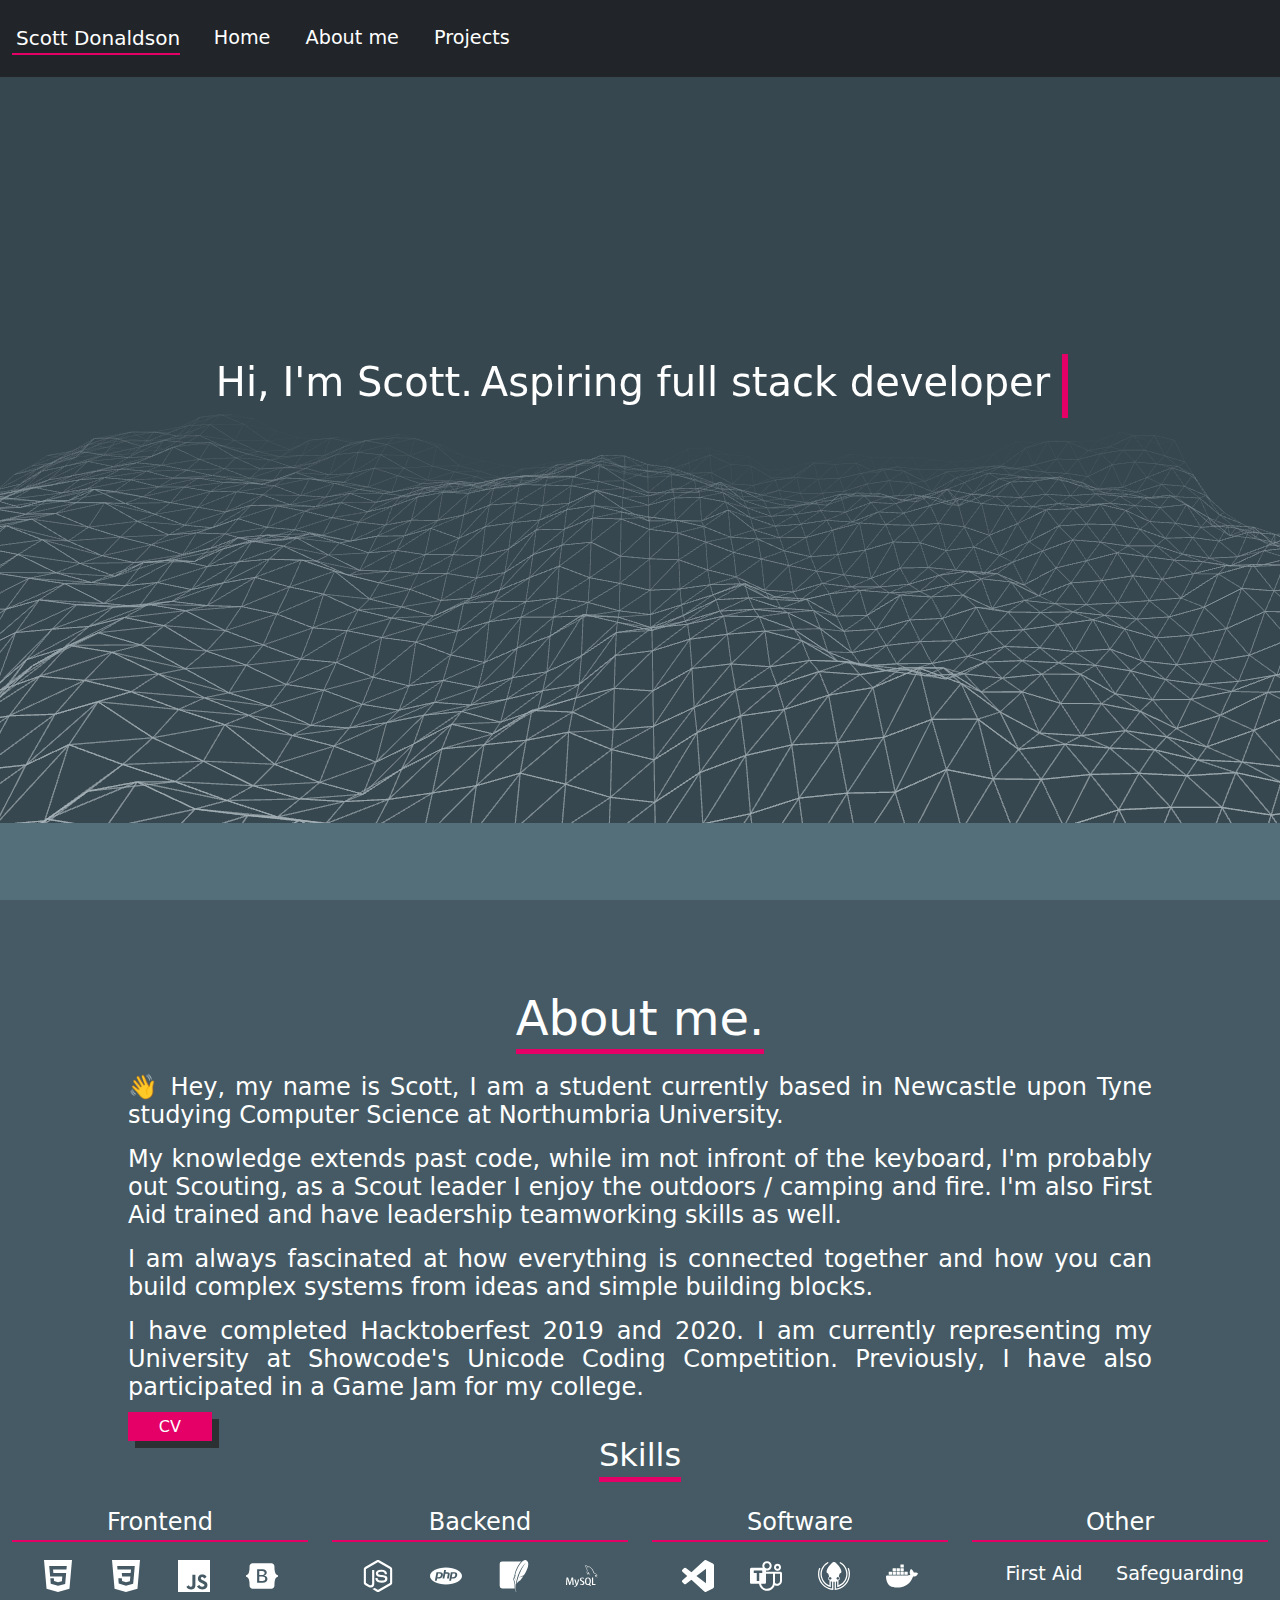
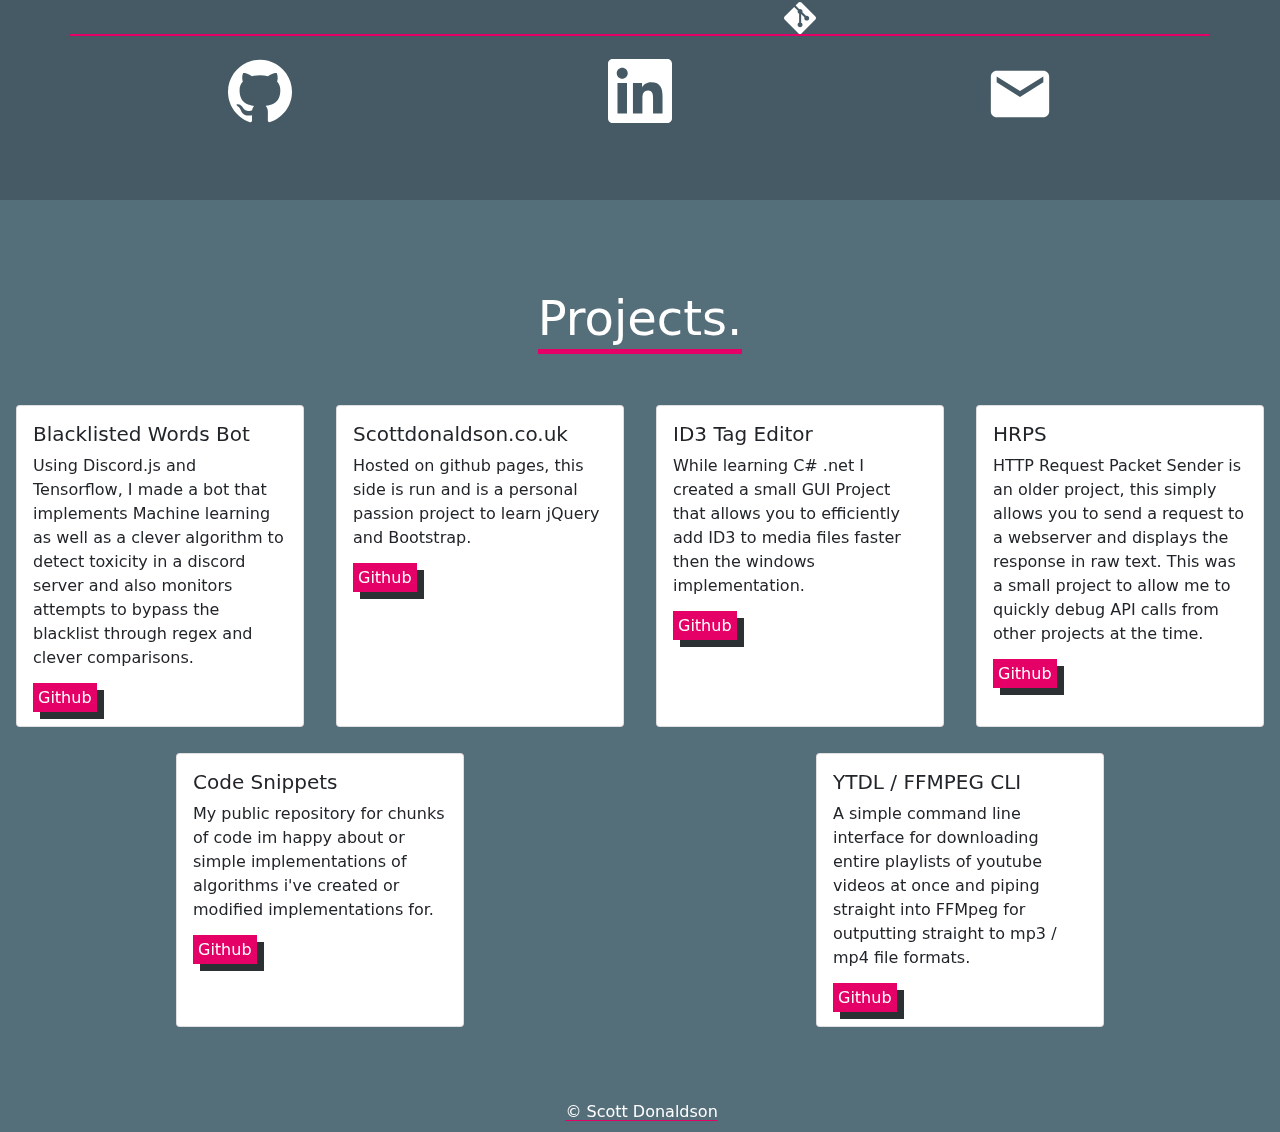
<file: index.html>
<!DOCTYPE html>
<html lang="en">

<head>
    <meta charset="utf-8">
    <meta http-equiv="X-UA-Compatible" content="IE=edge">
    <title>Scott Donaldson</title>
    <meta name="description" content="Scott Donaldson's portfolio website">
    <meta name="viewport" content="width=device-width, initial-scale=1">
    <link rel="stylesheet" href="css/bootstrap.min.css">
    <link rel="stylesheet" href="stylesheet.css">
</head>

<body data-spy="scroll" data-target="#nav-bar">
    <nav class="navbar fixed-top navbar-expand-lg nav-dark">
        <div class="container-fluid">
            <a class="navbar-brand" href="#">
                <span class="right-a-little bottom-border-accent">Scott Donaldson</span>
            </a>
            <button class="navbar-toggler" type="button" data-bs-toggle="collapse"
                data-bs-target="#navbarSupportedContent" aria-controls="navbarSupportedContent" aria-expanded="false"
                aria-label="Toggle navigation">
                <span class="navbar-toggler-icon"></span>
            </button>
            <div class="collapse navbar-collapse" id="navbarSupportedContent">
                <ul id="nav-bar" class="nav navbar-nav me-auto mb-2 mb-lg-0">
                    <li class="nav-item hoz-space">
                        <a id="homeNavButton" class="nav-link" aria-current="page" href="#home">Home</a>
                    </li>
                    <li class="nav-item hoz-space">
                        <a id="aboutMeNavButton" class="nav-link" href="#aboutMe">About me</a>
                    </li>
                    <li class="nav-item hoz-space">
                        <a id="projectsNavButton" class="nav-link" href="#projects">Projects</a>
                    </li>
                </ul>
            </div>
        </div>
    </nav>
    <main>
        <section id="home" class="main">
            <div id="introduction-wrapper">
                <h1 id="introduction" class="typewriter-text">
                    <span class="name-anim d-none d-md-block">Hi, I'm Scott.</span><span
                        class="a-little-space title-anim d-none d-md-block">Aspiring full stack developer</span>
                </h1>
                <h1 id="introduction-mobile" class="d-md-none">
                    <span class="d-md-none name-anim">Hi, I'm Scott.</span><br>
                    <span class="d-md-none title-anim">Aspiring full stack developer</span>
                </h1>
            </div>
            <iframe id="introduction-animation" class="introduction-layer-bottom" src="assets\landingAnimation\landingAnimation.html" scrolling="no"></iframe>
            <div id="introduction-arrow-div">
                <svg xmlns="http://www.w3.org/2000/svg" width="64" height="64" fill="white" class="arrowShowAboutMe"
                    viewBox="0 0 16 16">
                    <path fill-rule="evenodd"
                        d="M8 1a.5.5 0 0 1 .5.5v11.793l3.146-3.147a.5.5 0 0 1 .708.708l-4 4a.5.5 0 0 1-.708 0l-4-4a.5.5 0 0 1 .708-.708L7.5 13.293V1.5A.5.5 0 0 1 8 1z" />
                </svg>
            </div>
        </section>
        <section id="aboutMe" class="altMain">
            <h2 class="title"><span class="bottom-border-accent-thick">About me.</span></h2>
            <div>
                <div id="aboutMeBox">
                    <p>👋 Hey, my name is Scott, I am a student currently based in Newcastle upon Tyne studying Computer
                        Science at Northumbria University.</p>
                    <p>My knowledge extends past code, while im not infront of the keyboard, I'm probably out Scouting,
                        as a Scout leader I enjoy the outdoors / camping and fire. I'm also First Aid trained and have
                        leadership teamworking skills as well.</p>
                    <p>I am always fascinated at how everything is connected together and how you can build complex
                        systems from ideas and simple building blocks.</p>
                    <p>I have completed Hacktoberfest 2019 and 2020. I am currently representing my University at
                        Showcode's Unicode Coding Competition. Previously, I have also participated in a Game Jam for my
                        college.</p>
                    <a class="button-accent btn-padding" href="/assets/Scott_Donaldson_CV.pdf" download>CV</a>
                </div>
                <div class="container-fluid">
                    <h2 class="sub-header"><span class=" bottom-border-accent-thick">Skills</span></h2>
                    <div class="row">
                        <div class="col skill-col">
                            <h2 class="bottom-border-accent">Frontend</h2>
                            <div class="container-fluid">
                                <div class="row">
                                    <div class="col">
                                        <svg role="img" width="32px" height="32px" fill="white" viewBox="0 0 24 24"
                                            xmlns="http://www.w3.org/2000/svg">
                                            <title>HTML5</title>
                                            <path
                                                d="M1.5 0h21l-1.91 21.563L11.977 24l-8.564-2.438L1.5 0zm7.031 9.75l-.232-2.718 10.059.003.23-2.622L5.412 4.41l.698 8.01h9.126l-.326 3.426-2.91.804-2.955-.81-.188-2.11H6.248l.33 4.171L12 19.351l5.379-1.443.744-8.157H8.531z" />
                                        </svg>
                                    </div>
                                    <div class="col">
                                        <svg role="img" width="32px" height="32px" fill="white" viewBox="0 0 24 24"
                                            xmlns="http://www.w3.org/2000/svg">
                                            <title>CSS3</title>
                                            <path
                                                d="M1.5 0h21l-1.91 21.563L11.977 24l-8.565-2.438L1.5 0zm17.09 4.413L5.41 4.41l.213 2.622 10.125.002-.255 2.716h-6.64l.24 2.573h6.182l-.366 3.523-2.91.804-2.956-.81-.188-2.11h-2.61l.29 3.855L12 19.288l5.373-1.53L18.59 4.414z" />
                                        </svg>
                                    </div>
                                    <div class="col">
                                        <svg role="img" width="32px" height="32px" fill="white" viewBox="0 0 24 24"
                                            xmlns="http://www.w3.org/2000/svg">
                                            <title>JavaScript</title>
                                            <path
                                                d="M0 0h24v24H0V0zm22.034 18.276c-.175-1.095-.888-2.015-3.003-2.873-.736-.345-1.554-.585-1.797-1.14-.091-.33-.105-.51-.046-.705.15-.646.915-.84 1.515-.66.39.12.75.42.976.9 1.034-.676 1.034-.676 1.755-1.125-.27-.42-.404-.601-.586-.78-.63-.705-1.469-1.065-2.834-1.034l-.705.089c-.676.165-1.32.525-1.71 1.005-1.14 1.291-.811 3.541.569 4.471 1.365 1.02 3.361 1.244 3.616 2.205.24 1.17-.87 1.545-1.966 1.41-.811-.18-1.26-.586-1.755-1.336l-1.83 1.051c.21.48.45.689.81 1.109 1.74 1.756 6.09 1.666 6.871-1.004.029-.09.24-.705.074-1.65l.046.067zm-8.983-7.245h-2.248c0 1.938-.009 3.864-.009 5.805 0 1.232.063 2.363-.138 2.711-.33.689-1.18.601-1.566.48-.396-.196-.597-.466-.83-.855-.063-.105-.11-.196-.127-.196l-1.825 1.125c.305.63.75 1.172 1.324 1.517.855.51 2.004.675 3.207.405.783-.226 1.458-.691 1.811-1.411.51-.93.402-2.07.397-3.346.012-2.054 0-4.109 0-6.179l.004-.056z" />
                                        </svg>
                                    </div>
                                    <div class="col">
                                        <svg role="img" width="32px" height="32px" fill="white" viewBox="0 0 24 24"
                                            xmlns="http://www.w3.org/2000/svg">
                                            <title>Bootstrap</title>
                                            <path
                                                d="M11.77 11.24H9.956V8.202h2.152c1.17 0 1.834.522 1.834 1.466 0 1.008-.773 1.572-2.174 1.572zm.324 1.206H9.957v3.348h2.231c1.459 0 2.232-.585 2.232-1.685s-.795-1.663-2.326-1.663zM24 11.39v1.218c-1.128.108-1.817.944-2.226 2.268-.407 1.319-.463 2.937-.42 4.186.045 1.3-.968 2.5-2.337 2.5H4.985c-1.37 0-2.383-1.2-2.337-2.5.043-1.249-.013-2.867-.42-4.186-.41-1.324-1.1-2.16-2.228-2.268V11.39c1.128-.108 1.819-.944 2.227-2.268.408-1.319.464-2.937.42-4.186-.045-1.3.968-2.5 2.338-2.5h14.032c1.37 0 2.382 1.2 2.337 2.5-.043 1.249.013 2.867.42 4.186.409 1.324 1.098 2.16 2.226 2.268zm-7.927 2.817c0-1.354-.953-2.333-2.368-2.488v-.057c1.04-.169 1.856-1.135 1.856-2.213 0-1.537-1.213-2.538-3.062-2.538h-4.16v10.172h4.181c2.218 0 3.553-1.086 3.553-2.876z" />
                                        </svg>
                                    </div>
                                </div>
                            </div>
                        </div>
                        <div class="col skill-col">
                            <h2 class="bottom-border-accent">Backend</h2>
                            <div class="container-fluid">
                                <div class="row">
                                    <div class="col">
                                        <svg role="img" width="32px" height="32px" fill="white" viewBox="0 0 24 24"
                                            xmlns="http://www.w3.org/2000/svg">
                                            <title>Node.js</title>
                                            <path
                                                d="M11.998,24c-0.321,0-0.641-0.084-0.922-0.247l-2.936-1.737c-0.438-0.245-0.224-0.332-0.08-0.383 c0.585-0.203,0.703-0.25,1.328-0.604c0.065-0.037,0.151-0.023,0.218,0.017l2.256,1.339c0.082,0.045,0.197,0.045,0.272,0l8.795-5.076 c0.082-0.047,0.134-0.141,0.134-0.238V6.921c0-0.099-0.053-0.192-0.137-0.242l-8.791-5.072c-0.081-0.047-0.189-0.047-0.271,0 L3.075,6.68C2.99,6.729,2.936,6.825,2.936,6.921v10.15c0,0.097,0.054,0.189,0.139,0.235l2.409,1.392 c1.307,0.654,2.108-0.116,2.108-0.89V7.787c0-0.142,0.114-0.253,0.256-0.253h1.115c0.139,0,0.255,0.112,0.255,0.253v10.021 c0,1.745-0.95,2.745-2.604,2.745c-0.508,0-0.909,0-2.026-0.551L2.28,18.675c-0.57-0.329-0.922-0.945-0.922-1.604V6.921 c0-0.659,0.353-1.275,0.922-1.603l8.795-5.082c0.557-0.315,1.296-0.315,1.848,0l8.794,5.082c0.57,0.329,0.924,0.944,0.924,1.603 v10.15c0,0.659-0.354,1.273-0.924,1.604l-8.794,5.078C12.643,23.916,12.324,24,11.998,24z M19.099,13.993 c0-1.9-1.284-2.406-3.987-2.763c-2.731-0.361-3.009-0.548-3.009-1.187c0-0.528,0.235-1.233,2.258-1.233 c1.807,0,2.473,0.389,2.747,1.607c0.024,0.115,0.129,0.199,0.247,0.199h1.141c0.071,0,0.138-0.031,0.186-0.081 c0.048-0.054,0.074-0.123,0.067-0.196c-0.177-2.098-1.571-3.076-4.388-3.076c-2.508,0-4.004,1.058-4.004,2.833 c0,1.925,1.488,2.457,3.895,2.695c2.88,0.282,3.103,0.703,3.103,1.269c0,0.983-0.789,1.402-2.642,1.402 c-2.327,0-2.839-0.584-3.011-1.742c-0.02-0.124-0.126-0.215-0.253-0.215h-1.137c-0.141,0-0.254,0.112-0.254,0.253 c0,1.482,0.806,3.248,4.655,3.248C17.501,17.007,19.099,15.91,19.099,13.993z" />
                                        </svg>
                                    </div>
                                    <div class="col">
                                        <svg role="img" width="32px" height="32px" fill="white" viewBox="0 0 24 24"
                                            xmlns="http://www.w3.org/2000/svg">
                                            <title>PHP</title>
                                            <path
                                                d="M7.01 10.207h-.944l-.515 2.648h.838c.556 0 .97-.105 1.242-.314.272-.21.455-.559.55-1.049.092-.47.05-.802-.124-.995-.175-.193-.523-.29-1.047-.29zM12 5.688C5.373 5.688 0 8.514 0 12s5.373 6.313 12 6.313S24 15.486 24 12c0-3.486-5.373-6.312-12-6.312zm-3.26 7.451c-.261.25-.575.438-.917.551-.336.108-.765.164-1.285.164H5.357l-.327 1.681H3.652l1.23-6.326h2.65c.797 0 1.378.209 1.744.628.366.418.476 1.002.33 1.752a2.836 2.836 0 0 1-.305.847c-.143.255-.33.49-.561.703zm4.024.715l.543-2.799c.063-.318.039-.536-.068-.651-.107-.116-.336-.174-.687-.174H11.46l-.704 3.625H9.388l1.23-6.327h1.367l-.327 1.682h1.218c.767 0 1.295.134 1.586.401s.378.7.263 1.299l-.572 2.944h-1.389zm7.597-2.265a2.782 2.782 0 0 1-.305.847c-.143.255-.33.49-.561.703a2.44 2.44 0 0 1-.917.551c-.336.108-.765.164-1.286.164h-1.18l-.327 1.682h-1.378l1.23-6.326h2.649c.797 0 1.378.209 1.744.628.366.417.477 1.001.331 1.751zM17.766 10.207h-.943l-.516 2.648h.838c.557 0 .971-.105 1.242-.314.272-.21.455-.559.551-1.049.092-.47.049-.802-.125-.995s-.524-.29-1.047-.29z" />
                                        </svg>
                                    </div>
                                    <div class="col">
                                        <svg role="img" width="32px" height="32px" fill="white" viewBox="0 0 24 24"
                                            xmlns="http://www.w3.org/2000/svg">
                                            <title>SQLite</title>
                                            <path
                                                d="M21.678.521c-1.032-.92-2.28-.55-3.513.544a8.71 8.71 0 0 0-.547.535c-2.109 2.237-4.066 6.38-4.674 9.544.237.48.422 1.093.544 1.561a13.044 13.044 0 0 1 .164.703s-.019-.071-.096-.296l-.05-.146a1.689 1.689 0 0 0-.033-.08c-.138-.32-.518-.995-.686-1.289-.143.423-.27.818-.376 1.176.484.884.778 2.4.778 2.4s-.025-.099-.147-.442c-.107-.303-.644-1.244-.772-1.464-.217.804-.304 1.346-.226 1.478.152.256.296.698.422 1.186.286 1.1.485 2.44.485 2.44l.017.224a22.41 22.41 0 0 0 .056 2.748c.095 1.146.273 2.13.5 2.657l.155-.084c-.334-1.038-.47-2.399-.41-3.967.09-2.398.642-5.29 1.661-8.304 1.723-4.55 4.113-8.201 6.3-9.945-1.993 1.8-4.692 7.63-5.5 9.788-.904 2.416-1.545 4.684-1.931 6.857.666-2.037 2.821-2.912 2.821-2.912s1.057-1.304 2.292-3.166c-.74.169-1.955.458-2.362.629-.6.251-.762.337-.762.337s1.945-1.184 3.613-1.72C21.695 7.9 24.195 2.767 21.678.521m-18.573.543A1.842 1.842 0 0 0 1.27 2.9v16.608a1.84 1.84 0 0 0 1.835 1.834h9.418a22.953 22.953 0 0 1-.052-2.707c-.006-.062-.011-.141-.016-.2a27.01 27.01 0 0 0-.473-2.378c-.121-.47-.275-.898-.369-1.057-.116-.197-.098-.31-.097-.432 0-.12.015-.245.037-.386a9.98 9.98 0 0 1 .234-1.045l.217-.028c-.017-.035-.014-.065-.031-.097l-.041-.381a32.8 32.8 0 0 1 .382-1.194l.2-.019c-.008-.016-.01-.038-.018-.053l-.043-.316c.63-3.28 2.587-7.443 4.8-9.791.066-.069.133-.128.198-.194Z" />
                                        </svg>
                                    </div>
                                    <div class="col">
                                        <svg role="img" width="32px" height="32px" fill="white"
                                            xmlns="http://www.w3.org/2000/svg" viewBox="0 0 24 24">
                                            <title>MySQL</title>
                                            <path
                                                d="M16.405 5.501c-.115 0-.193.014-.274.033v.013h.014c.054.104.146.18.214.273.054.107.1.214.154.32l.014-.015c.094-.066.14-.172.14-.333-.04-.047-.046-.094-.08-.14-.04-.067-.126-.1-.18-.153zM5.77 18.695h-.927a50.854 50.854 0 00-.27-4.41h-.008l-1.41 4.41H2.45l-1.4-4.41h-.01a72.892 72.892 0 00-.195 4.41H0c.055-1.966.192-3.81.41-5.53h1.15l1.335 4.064h.008l1.347-4.064h1.095c.242 2.015.384 3.86.428 5.53zm4.017-4.08c-.378 2.045-.876 3.533-1.492 4.46-.482.716-1.01 1.073-1.583 1.073-.153 0-.34-.046-.566-.138v-.494c.11.017.24.026.386.026.268 0 .483-.075.647-.222.197-.18.295-.382.295-.605 0-.155-.077-.47-.23-.944L6.23 14.615h.91l.727 2.36c.164.536.233.91.205 1.123.4-1.064.678-2.227.835-3.483zm12.325 4.08h-2.63v-5.53h.885v4.85h1.745zm-3.32.135l-1.016-.5c.09-.076.177-.158.255-.25.433-.506.648-1.258.648-2.253 0-1.83-.718-2.746-2.155-2.746-.704 0-1.254.232-1.65.697-.43.508-.646 1.256-.646 2.245 0 .972.19 1.686.574 2.14.35.41.877.615 1.583.615.264 0 .506-.033.725-.098l1.325.772.36-.622zM15.5 17.588c-.225-.36-.337-.94-.337-1.736 0-1.393.424-2.09 1.27-2.09.443 0 .77.167.977.5.224.362.336.936.336 1.723 0 1.404-.424 2.108-1.27 2.108-.445 0-.77-.167-.978-.5zm-1.658-.425c0 .47-.172.856-.516 1.156-.344.3-.803.45-1.384.45-.543 0-1.064-.172-1.573-.515l.237-.476c.438.22.833.328 1.19.328.332 0 .593-.073.783-.22a.754.754 0 00.3-.615c0-.33-.23-.61-.648-.845-.388-.213-1.163-.657-1.163-.657-.422-.307-.632-.636-.632-1.177 0-.45.157-.81.47-1.085.315-.278.72-.415 1.22-.415.512 0 .98.136 1.4.41l-.213.476a2.726 2.726 0 00-1.064-.23c-.283 0-.502.068-.654.206a.685.685 0 00-.248.524c0 .328.234.61.666.85.393.215 1.187.67 1.187.67.433.305.648.63.648 1.168zm9.382-5.852c-.535-.014-.95.04-1.297.188-.1.04-.26.04-.274.167.055.053.063.14.11.214.08.134.218.313.346.407.14.11.28.216.427.31.26.16.555.255.81.416.145.094.293.213.44.313.073.05.12.14.214.172v-.02c-.046-.06-.06-.147-.105-.214-.067-.067-.134-.127-.2-.193a3.223 3.223 0 00-.695-.675c-.214-.146-.682-.35-.77-.595l-.013-.014c.146-.013.32-.066.46-.106.227-.06.435-.047.67-.106.106-.027.213-.06.32-.094v-.06c-.12-.12-.21-.283-.334-.395a8.867 8.867 0 00-1.104-.823c-.21-.134-.476-.22-.697-.334-.08-.04-.214-.06-.26-.127-.12-.146-.19-.34-.275-.514a17.69 17.69 0 01-.547-1.163c-.12-.262-.193-.523-.34-.763-.69-1.137-1.437-1.826-2.586-2.5-.247-.14-.543-.2-.856-.274-.167-.008-.334-.02-.5-.027-.11-.047-.216-.174-.31-.235-.38-.24-1.364-.76-1.644-.072-.18.434.267.862.422 1.082.115.153.26.328.34.5.047.116.06.235.107.356.106.294.207.622.347.897.073.14.153.287.247.413.054.073.146.107.167.227-.094.136-.1.334-.154.5-.24.757-.146 1.693.194 2.25.107.166.362.534.703.393.3-.12.234-.5.32-.835.02-.08.007-.133.048-.187v.015c.094.188.188.367.274.555.206.328.566.668.867.895.16.12.287.328.487.402v-.02h-.015c-.043-.058-.1-.086-.154-.133a3.445 3.445 0 01-.35-.4 8.76 8.76 0 01-.747-1.218c-.11-.21-.202-.436-.29-.643-.04-.08-.04-.2-.107-.24-.1.146-.247.273-.32.453-.127.288-.14.642-.188 1.01-.027.007-.014 0-.027.014-.214-.052-.287-.274-.367-.46-.2-.475-.233-1.238-.06-1.785.047-.14.247-.582.167-.716-.042-.127-.174-.2-.247-.303a2.478 2.478 0 01-.24-.427c-.16-.374-.24-.788-.414-1.162-.08-.173-.22-.354-.334-.513-.127-.18-.267-.307-.368-.52-.033-.073-.08-.194-.027-.274.014-.054.042-.075.094-.09.088-.072.335.022.422.062.247.1.455.194.662.334.094.066.195.193.315.226h.14c.214.047.455.014.655.073.355.114.675.28.962.46a5.953 5.953 0 012.085 2.286c.08.154.115.295.188.455.14.33.313.663.455.982.14.315.275.636.476.897.1.14.502.213.682.286.133.06.34.115.46.188.23.14.454.3.67.454.11.076.443.243.463.378z" />
                                        </svg>
                                    </div>
                                </div>
                            </div>
                        </div>
                        <div class="col skill-col">
                            <h2 class="bottom-border-accent">Software</h2>
                            <div class="container-fluid">
                                <div class="row">
                                    <div class="col">
                                        <svg role="img" width="32px" height="32px" fill="white" viewBox="0 0 24 24"
                                            xmlns="http://www.w3.org/2000/svg">
                                            <title>Visual Studio Code</title>
                                            <path
                                                d="M23.15 2.587L18.21.21a1.494 1.494 0 0 0-1.705.29l-9.46 8.63-4.12-3.128a.999.999 0 0 0-1.276.057L.327 7.261A1 1 0 0 0 .326 8.74L3.899 12 .326 15.26a1 1 0 0 0 .001 1.479L1.65 17.94a.999.999 0 0 0 1.276.057l4.12-3.128 9.46 8.63a1.492 1.492 0 0 0 1.704.29l4.942-2.377A1.5 1.5 0 0 0 24 20.06V3.939a1.5 1.5 0 0 0-.85-1.352zm-5.146 14.861L10.826 12l7.178-5.448v10.896z" />
                                        </svg>
                                    </div>
                                    <div class="col">
                                        <svg role="img" width="32px" height="32px" fill="white"
                                            xmlns="http://www.w3.org/2000/svg" viewBox="0 0 24 24">
                                            <title>Microsoft Teams</title>
                                            <path
                                                d="M20.625 8.127q-.55 0-1.025-.205-.475-.205-.832-.563-.358-.357-.563-.832Q18 6.053 18 5.502q0-.54.205-1.02t.563-.837q.357-.358.832-.563.474-.205 1.025-.205.54 0 1.02.205t.837.563q.358.357.563.837.205.48.205 1.02 0 .55-.205 1.025-.205.475-.563.832-.357.358-.837.563-.48.205-1.02.205zm0-3.75q-.469 0-.797.328-.328.328-.328.797 0 .469.328.797.328.328.797.328.469 0 .797-.328.328-.328.328-.797 0-.469-.328-.797-.328-.328-.797-.328zM24 10.002v5.578q0 .774-.293 1.46-.293.685-.803 1.194-.51.51-1.195.803-.686.293-1.459.293-.445 0-.908-.105-.463-.106-.85-.329-.293.95-.855 1.729-.563.78-1.319 1.336-.756.557-1.67.861-.914.305-1.898.305-1.148 0-2.162-.398-1.014-.399-1.805-1.102-.79-.703-1.312-1.664t-.674-2.086h-5.8q-.411 0-.704-.293T0 16.881V6.873q0-.41.293-.703t.703-.293h8.59q-.34-.715-.34-1.5 0-.727.275-1.365.276-.639.75-1.114.475-.474 1.114-.75.638-.275 1.365-.275t1.365.275q.639.276 1.114.75.474.475.75 1.114.275.638.275 1.365t-.275 1.365q-.276.639-.75 1.113-.475.475-1.114.75-.638.276-1.365.276-.188 0-.375-.024-.188-.023-.375-.058v1.078h10.875q.469 0 .797.328.328.328.328.797zM12.75 2.373q-.41 0-.78.158-.368.158-.638.434-.27.275-.428.639-.158.363-.158.773 0 .41.158.78.159.368.428.638.27.27.639.428.369.158.779.158.41 0 .773-.158.364-.159.64-.428.274-.27.433-.639.158-.369.158-.779 0-.41-.158-.773-.159-.364-.434-.64-.275-.275-.639-.433-.363-.158-.773-.158zM6.937 9.814h2.25V7.94H2.814v1.875h2.25v6h1.875zm10.313 7.313v-6.75H12v6.504q0 .41-.293.703t-.703.293H8.309q.152.809.556 1.5.405.691.985 1.19.58.497 1.318.779.738.281 1.582.281.926 0 1.746-.352.82-.351 1.436-.966.615-.616.966-1.43.352-.815.352-1.752zm5.25-1.547v-5.203h-3.75v6.855q.305.305.691.452.387.146.809.146.469 0 .879-.176.41-.175.715-.48.304-.305.48-.715t.176-.879Z" />
                                        </svg>
                                    </div>
                                    <div class="col">
                                        <svg role="img" width="32px" height="32px" fill="white"
                                            xmlns="http://www.w3.org/2000/svg" viewBox="0 0 24 24">
                                            <title>GitKraken</title>
                                            <path
                                                d="M23.225 6.252a.478.478 0 00-.923.171c0 .053.013.119.026.171 2.15 5.71-.751 12.077-6.46 14.226a10.9 10.9 0 01-2.426.607v-5.155c.33-.066.646-.158.962-.264v4.338c5.445-1.332 8.794-6.817 7.463-12.262a10.147 10.147 0 00-4.958-6.487.472.472 0 00-.646.185.472.472 0 00.185.646c4.443 2.452 6.051 8.056 3.6 12.499a9.13 9.13 0 01-4.681 4.1v-3.836a1.472 1.472 0 001.028-1.398c0-.527-.264-1.002-.725-1.266.343-3.309 1.859-2.439 1.859-3.493v-.62c0-1.582-3.665-6.737-5.38-6.856h-.316c-1.714.119-5.379 5.274-5.379 6.856v.62c0 1.054 1.503.184 1.859 3.493a1.461 1.461 0 00-.725 1.266c0 .646.422 1.2 1.028 1.398v3.836C3.91 17.168 1.59 11.83 3.448 7.11a9.24 9.24 0 014.1-4.68.479.479 0 00.185-.66.487.487 0 00-.422-.237.444.444 0 00-.224.065 10.142 10.142 0 00-3.982 13.791 10.147 10.147 0 006.487 4.958V16.02c.316.106.633.198.962.264v5.155C4.503 20.636.257 15.085 1.062 9.034a10.9 10.9 0 01.606-2.426.489.489 0 00-.277-.62.494.494 0 00-.62.277c-2.333 6.21.805 13.131 7.015 15.452 1.2.448 2.452.699 3.73.751v-6.09c.172.012.489.012.489.012s.316 0 .488-.013v6.078c6.631-.277 11.773-5.867 11.496-12.499a12.458 12.458 0 00-.764-3.704zm-9.019 6.842a.995.995 0 011.398 0 .995.995 0 010 1.398.995.995 0 01-1.398 0 .988.988 0 010-1.398zm-4.43 1.398a.979.979 0 01-1.384 0 .995.995 0 010-1.398.995.995 0 011.398 0 .983.983 0 01-.013 1.398z" />
                                        </svg>
                                    </div>
                                    <div class="col">
                                        <svg role="img" width="32px" height="32px" fill="white"
                                            xmlns="http://www.w3.org/2000/svg" viewBox="0 0 24 24">
                                            <title>Docker</title>
                                            <path
                                                d="M13.983 11.078h2.119a.186.186 0 00.186-.185V9.006a.186.186 0 00-.186-.186h-2.119a.185.185 0 00-.185.185v1.888c0 .102.083.185.185.185m-2.954-5.43h2.118a.186.186 0 00.186-.186V3.574a.186.186 0 00-.186-.185h-2.118a.185.185 0 00-.185.185v1.888c0 .102.082.185.185.185m0 2.716h2.118a.187.187 0 00.186-.186V6.29a.186.186 0 00-.186-.185h-2.118a.185.185 0 00-.185.185v1.887c0 .102.082.185.185.186m-2.93 0h2.12a.186.186 0 00.184-.186V6.29a.185.185 0 00-.185-.185H8.1a.185.185 0 00-.185.185v1.887c0 .102.083.185.185.186m-2.964 0h2.119a.186.186 0 00.185-.186V6.29a.185.185 0 00-.185-.185H5.136a.186.186 0 00-.186.185v1.887c0 .102.084.185.186.186m5.893 2.715h2.118a.186.186 0 00.186-.185V9.006a.186.186 0 00-.186-.186h-2.118a.185.185 0 00-.185.185v1.888c0 .102.082.185.185.185m-2.93 0h2.12a.185.185 0 00.184-.185V9.006a.185.185 0 00-.184-.186h-2.12a.185.185 0 00-.184.185v1.888c0 .102.083.185.185.185m-2.964 0h2.119a.185.185 0 00.185-.185V9.006a.185.185 0 00-.184-.186h-2.12a.186.186 0 00-.186.186v1.887c0 .102.084.185.186.185m-2.92 0h2.12a.185.185 0 00.184-.185V9.006a.185.185 0 00-.184-.186h-2.12a.185.185 0 00-.184.185v1.888c0 .102.082.185.185.185M23.763 9.89c-.065-.051-.672-.51-1.954-.51-.338.001-.676.03-1.01.087-.248-1.7-1.653-2.53-1.716-2.566l-.344-.199-.226.327c-.284.438-.49.922-.612 1.43-.23.97-.09 1.882.403 2.661-.595.332-1.55.413-1.744.42H.751a.751.751 0 00-.75.748 11.376 11.376 0 00.692 4.062c.545 1.428 1.355 2.48 2.41 3.124 1.18.723 3.1 1.137 5.275 1.137.983.003 1.963-.086 2.93-.266a12.248 12.248 0 003.823-1.389c.98-.567 1.86-1.288 2.61-2.136 1.252-1.418 1.998-2.997 2.553-4.4h.221c1.372 0 2.215-.549 2.68-1.009.309-.293.55-.65.707-1.046l.098-.288Z" />
                                        </svg>
                                    </div>
                                    <div class="col">
                                        <svg role="img" width="32px" height="32px" fill="white" viewBox="0 0 24 24"
                                            xmlns="http://www.w3.org/2000/svg">
                                            <title>Git</title>
                                            <path
                                                d="M23.546 10.93L13.067.452c-.604-.603-1.582-.603-2.188 0L8.708 2.627l2.76 2.76c.645-.215 1.379-.07 1.889.441.516.515.658 1.258.438 1.9l2.658 2.66c.645-.223 1.387-.078 1.9.435.721.72.721 1.884 0 2.604-.719.719-1.881.719-2.6 0-.539-.541-.674-1.337-.404-1.996L12.86 8.955v6.525c.176.086.342.203.488.348.713.721.713 1.883 0 2.6-.719.721-1.889.721-2.609 0-.719-.719-.719-1.879 0-2.598.182-.18.387-.316.605-.406V8.835c-.217-.091-.424-.222-.6-.401-.545-.545-.676-1.342-.396-2.009L7.636 3.7.45 10.881c-.6.605-.6 1.584 0 2.189l10.48 10.477c.604.604 1.582.604 2.186 0l10.43-10.43c.605-.603.605-1.582 0-2.187" />
                                        </svg>
                                    </div>
                                </div>
                            </div>
                        </div>
                        <div class="col skill-col">
                            <h2 class="bottom-border-accent">Other</h2>
                            <div class="container-fluid">
                                <div class="row">
                                    <div class="col other-text">
                                        <p>First Aid</p>
                                    </div>
                                    <div class="col other-text">
                                        <p>Safeguarding</p>
                                    </div>
                                </div>
                            </div>
                        </div>
                    </div>
                </div>
                <div class="container-sm top-border-accent">
                    <div class="row">
                        <div class="col">
                            <a href="https://github.com/Scott-Donaldson/" target="_blank" rel="noopener noreferrer">
                                <svg role="img" viewBox="0 0 24 24" xmlns="http://www.w3.org/2000/svg" width="64px" height="64px" fill="white">
                                    <path d="M12 .297c-6.63 0-12 5.373-12 12 0 5.303 3.438 9.8 8.205 11.385.6.113.82-.258.82-.577 0-.285-.01-1.04-.015-2.04-3.338.724-4.042-1.61-4.042-1.61C4.422 18.07 3.633 17.7 3.633 17.7c-1.087-.744.084-.729.084-.729 1.205.084 1.838 1.236 1.838 1.236 1.07 1.835 2.809 1.305 3.495.998.108-.776.417-1.305.76-1.605-2.665-.3-5.466-1.332-5.466-5.93 0-1.31.465-2.38 1.235-3.22-.135-.303-.54-1.523.105-3.176 0 0 1.005-.322 3.3 1.23.96-.267 1.98-.399 3-.405 1.02.006 2.04.138 3 .405 2.28-1.552 3.285-1.23 3.285-1.23.645 1.653.24 2.873.12 3.176.765.84 1.23 1.91 1.23 3.22 0 4.61-2.805 5.625-5.475 5.92.42.36.81 1.096.81 2.22 0 1.606-.015 2.896-.015 3.286 0 .315.21.69.825.57C20.565 22.092 24 17.592 24 12.297c0-6.627-5.373-12-12-12"/>
                                </svg>
                            </a>
                        </div>
                        <div class="col">
                            <a href="https://www.linkedin.com/in/scott-donaldson-56b810153/" target="_blank" rel="noopener noreferrer">
                                <svg role="img" viewBox="0 0 24 24" xmlns="http://www.w3.org/2000/svg" width="64px" height="64px" fill="white">
                                    <path d="M20.447 20.452h-3.554v-5.569c0-1.328-.027-3.037-1.852-3.037-1.853 0-2.136 1.445-2.136 2.939v5.667H9.351V9h3.414v1.561h.046c.477-.9 1.637-1.85 3.37-1.85 3.601 0 4.267 2.37 4.267 5.455v6.286zM5.337 7.433c-1.144 0-2.063-.926-2.063-2.065 0-1.138.92-2.063 2.063-2.063 1.14 0 2.064.925 2.064 2.063 0 1.139-.925 2.065-2.064 2.065zm1.782 13.019H3.555V9h3.564v11.452zM22.225 0H1.771C.792 0 0 .774 0 1.729v20.542C0 23.227.792 24 1.771 24h20.451C23.2 24 24 23.227 24 22.271V1.729C24 .774 23.2 0 22.222 0h.003z"/>
                                </svg>
                            </a>
                        </div>
                        <div class="col">
                            <a href="mailto:Scott-Donaldson@outlook.com?Subject=ContactMe-FromPortfolioWebsite" rel="noopener noreferrer">
                                <svg role="img" xmlns="http://www.w3.org/2000/svg" viewBox="0 0 24 24" fill="white" width="70px" height="70px">
                                    <path d="M20 4H4c-1.1 0-1.99.9-1.99 2L2 18c0 1.1.9 2 2 2h16c1.1 0 2-.9 2-2V6c0-1.1-.9-2-2-2zm0 4l-8 5-8-5V6l8 5 8-5v2z"/>
                                </svg>
                            </a>
                        </div>
                    </div>
                </div>
            </div>
        </section>
        <section id="projects" class="altMain2">
            <h2 class="title"><span class="bottom-border-accent-thick">Projects.</span></h2>
            <br>
            <div class="container-fluid">
                <div class="row">
                    <div class="col">
                        <div class="card h-100" style="width: 18rem;">
                            <div class="card-body">
                                <h5 class="card-title">Blacklisted Words Bot</h5>
                                <p class="card-text">Using Discord.js and Tensorflow, I made a bot that implements
                                    Machine learning as well as a clever algorithm to detect toxicity in a discord
                                    server and also monitors attempts to bypass the blacklist through regex and clever
                                    comparisons.</p>
                                <a href="https://github.com/Scott-Donaldson/BlacklistedWordsBot" class="button-accent"
                                    rel="noopener noreferrer">Github</a>
                            </div>
                        </div>
                    </div>
                    <div class="col">
                        <div class="card h-100" style="width: 18rem;">
                            <div class="card-body">
                                <h5 class="card-title">Scottdonaldson.co.uk</h5>
                                <p class="card-text">Hosted on github pages, this side is run and is a personal passion
                                    project to learn jQuery and Bootstrap.</p>
                                <a href="https://github.com/Scott-Donaldson/Scott-Donaldson.github.io"
                                    class="button-accent" rel="noopener noreferrer">Github</a>
                            </div>
                        </div>
                    </div>
                    <div class="col">
                        <div class="card h-100" style="width: 18rem;">
                            <div class="card-body">
                                <h5 class="card-title">ID3 Tag Editor</h5>
                                <p class="card-text">While learning C# .net I created a small GUI Project that allows
                                    you to efficiently add ID3 to media files faster then the windows implementation.
                                </p>
                                <a href="https://github.com/Scott-Donaldson/ID3-Tag-Editor" class="button-accent"
                                    rel="noopener noreferrer">Github</a>
                            </div>
                        </div>
                    </div>
                    <div class="col">
                        <div class="card h-100" style="width: 18rem;">
                            <div class="card-body">
                                <h5 class="card-title">HRPS</h5>
                                <p class="card-text">HTTP Request Packet Sender is an older project, this simply allows
                                    you to send a request to a webserver and displays the response in raw text. This was
                                    a small project to allow me to quickly debug API calls from other projects at the
                                    time.</p>
                                <a href="https://github.com/Scott-Donaldson/HttpRequestPacketSender"
                                    class="button-accent" rel="noopener noreferrer">Github</a>
                            </div>
                        </div>
                    </div>
                    <div class="col">
                        <div class="card h-100" style="width: 18rem;">
                            <div class="card-body">
                                <h5 class="card-title">Code Snippets</h5>
                                <p class="card-text">My public repository for chunks of code im happy about or simple
                                    implementations of algorithms i've created or modified implementations for.</p>
                                <a href="https://github.com/Scott-Donaldson/CodeSnippets" class="button-accent"
                                    rel="noopener noreferrer">Github</a>
                            </div>
                        </div>
                    </div>
                    <div class="col">
                        <div class="card h-100" style="width: 18rem;">
                            <div class="card-body">
                                <h5 class="card-title">YTDL / FFMPEG CLI</h5>
                                <p class="card-text">A simple command line interface for downloading entire playlists of
                                    youtube videos at once and piping straight into FFMpeg for outputting straight to
                                    mp3 / mp4 file formats.</p>
                                <a href="https://github.com/Scott-Donaldson/Youtube-video-downloader"
                                    class="button-accent" rel="noopener noreferrer">Github</a>
                            </div>
                        </div>
                    </div>
                </div>
                <br>
                <footer class="d-lg-none">
                    <p class="right-a-little underline-accent">&#169; Scott Donaldson </p>
                </footer>
            </div>
        </section>
        <footer class="d-none d-lg-block">
            <p class="right-a-little underline-accent">&#169; Scott Donaldson </p>
        </footer>
    </main>
    <script src="js/bootstrap.bundle.min.js"></script>
    <script src="https://code.jquery.com/jquery-3.5.1.js"
        integrity="sha256-QWo7LDvxbWT2tbbQ97B53yJnYU3WhH/C8ycbRAkjPDc=" crossorigin="anonymous"></script>
    <script src="index.js"></script>
    <script src="https://cdnjs.cloudflare.com/ajax/libs/popper.js/1.11.0/umd/popper.min.js"></script>
</body>

</html>
</file>
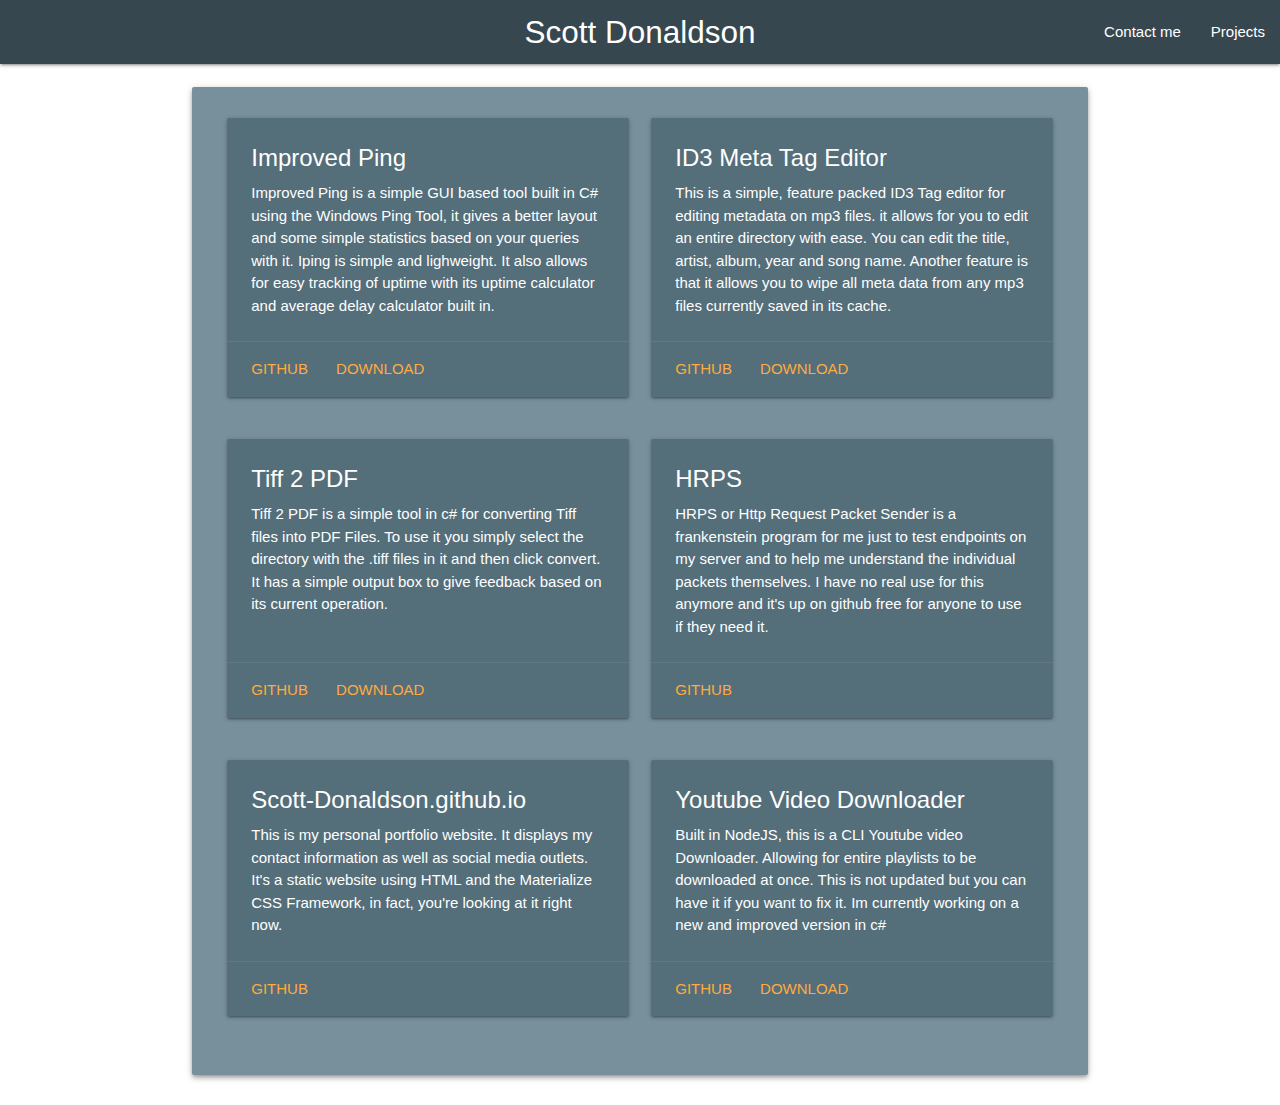
<file: projects.html>
<!DOCTYPE html>
<html>
    <head>
        <title>Scott Donaldson - Projects</title>
        <link href="https://fonts.googleapis.com/icon?family=Material+Icons" rel="stylesheet">
        <link type="text/css" rel="stylesheet" href="css/materialize.min.css"  media="screen,projection"/>
        <link rel="stylesheet" href="https://use.fontawesome.com/releases/v5.8.1/css/all.css" integrity="sha384-50oBUHEmvpQ+1lW4y57PTFmhCaXp0ML5d60M1M7uH2+nqUivzIebhndOJK28anvf" crossorigin="anonymous">
        <meta name="viewport" content="width=device-width, initial-scale=1.0"/>
        <script type="text/javascript" src="js/materialize.min.js"></script>
    </head>
    <body>
        <nav>
            <div class="nav-wrapper blue-grey darken-3">
                <a href="index.html" class="brand-logo center">Scott Donaldson</a>
                <ul id="nav-mobile" class="right hide-on-med-and-down">
                    <li><a href="contactme.html">Contact me</a></li>
                    <li><a href="projects.html">Projects</a></li>
                </ul>
            </div>
        </nav>
        <div class="container">
                <div class="section">
                    <div class="card-panel z-depth-2 blue-grey lighten-1">
                        <div class="row">
                            <div class="col s12 m6">
                                <div class="card blue-grey darken-1">
                                <div class="card-content white-text">
                                    <span class="card-title">Improved Ping</span>
                                    <p>Improved Ping is a simple GUI based tool built in C# using the Windows Ping Tool, it
                                    gives a better layout and some simple statistics based on your queries with it. Iping is
                                    simple and lighweight. It also allows for easy tracking of uptime with its uptime calculator
                                    and average delay calculator built in.
                                    </p>
                                </div>
                                <div class="card-action">
                                    <a href="https://github.com/Scott-Donaldson/IPing">GitHub</a>
                                    <a href="https://github.com/Scott-Donaldson/IPing/releases">Download</a>
                              </div>
                            </div>
                            </div>
                            <div class="col s12 m6">
                                <div class="card blue-grey darken-1">
                                <div class="card-content white-text">
                                    <span class="card-title">ID3 Meta Tag Editor</span>
                                    <p>This is a simple, feature packed ID3 Tag editor for editing metadata on mp3 files.
                                    it allows for you  to edit an entire directory with ease. You can edit the title, artist, 
                                    album, year and song name. Another feature is that it allows you to wipe all meta data from
                                    any mp3 files currently saved in its cache.
                                    </p>
                                </div>
                                <div class="card-action">
                                    <a href="https://github.com/Scott-Donaldson/ID3-Tag-Editor">Github</a>
                                    <a href="https://github.com/Scott-Donaldson/ID3-Tag-Editor/releases">Download</a>
                                </div>
                            </div>
                            </div>
                        </div>
                        <div class="row">
                            <div class="col s12 m6">
                                <div class="card blue-grey darken-1">
                                <div class="card-content white-text">
                                    <span class="card-title">Tiff 2 PDF</span>
                                    <p>Tiff 2 PDF is a simple tool in c# for converting Tiff files into PDF Files. To use it you simply select
                                    the directory with the .tiff files in it and then click convert. It has a simple output box to give feedback
                                    based on its current operation. 
                                    </p>
                                    <br>
                                </div>
                                <div class="card-action">
                                    <a href="https://github.com/Scott-Donaldson/tiff2pdf/">GitHub</a>
                                    <a href="https://github.com/Scott-Donaldson/tiff2pdf/releases">Download</a>
                              </div>
                            </div>
                            </div>
                            <div class="col s12 m6">
                                <div class="card blue-grey darken-1">
                                <div class="card-content white-text">
                                    <span class="card-title">HRPS</span>
                                    <p>HRPS or Http Request Packet Sender is a frankenstein program for me just to
                                    test endpoints on my server and to help me understand the individual packets themselves.
                                    I have no real use for this anymore and it's up on github free for anyone to use if they need it.
                                    </p>
                                </div>
                                <div class="card-action">
                                    <a href="https://github.com/Scott-Donaldson/HttpRequestPacketSender">Github</a>
                                </div>
                            </div>
                            </div>
                        </div>
                        <div class="row">
                            <div class="col s12 m6">
                                <div class="card blue-grey darken-1">
                                <div class="card-content white-text">
                                    <span class="card-title">Scott-Donaldson.github.io</span>
                                    <p>This is my personal portfolio website. It displays my contact information as well as social
                                    media outlets. It's a static website using HTML and the Materialize CSS Framework, in fact, you're looking
                                    at it right now.
                                    </p>
                                </div>
                                <div class="card-action">
                                    <a href="https://github.com/Scott-Donaldson/Scott-Donaldson.github.io">GitHub</a>
                                </div>
                            </div>
                            </div>
                            <div class="col s12 m6">
                                <div class="card blue-grey darken-1">
                                <div class="card-content white-text">
                                    <span class="card-title">Youtube Video Downloader</span>
                                    <p>Built in NodeJS, this is a CLI Youtube video Downloader. Allowing for entire playlists
                                    to be downloaded at once. This is not updated but you can have it if you want to fix it. Im currently working on a 
                                    new and improved version in c#
                                    </p>
                                </div>
                                <div class="card-action">
                                    <a href="https://github.com/TheUncannyScrub/Youtube-video-downloader">Github</a>
                                    <a href="https://github.com/TheUncannyScrub/Youtube-video-downloader/releases">Download</a>
                                </div>
                            </div>
                            </div>
                        </div>                        
                    </div>
                </div>
            </div>
    </body>
</html>
</file>
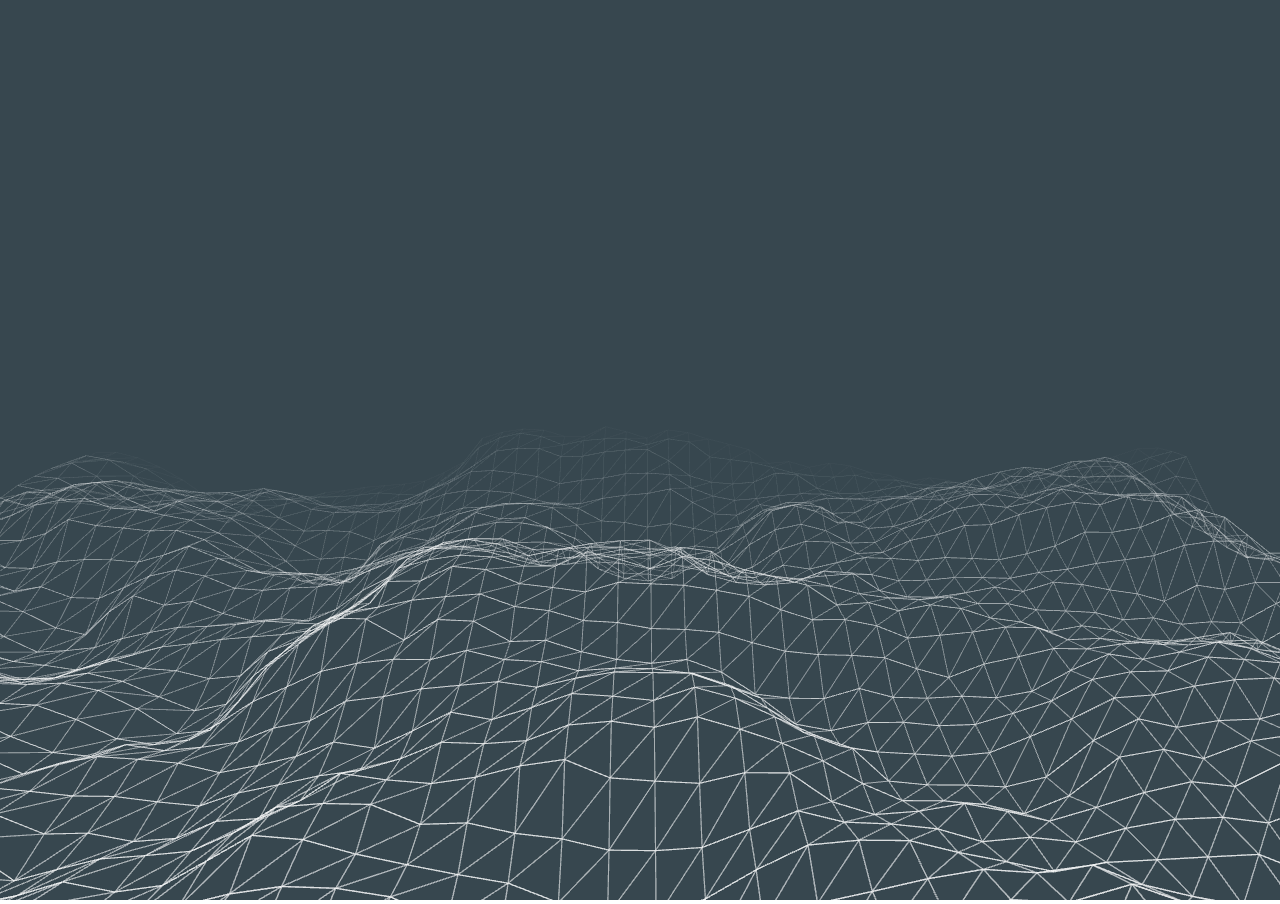
<file: assets/landingAnimation/landingAnimation.html>
<!DOCTYPE html>
<html>

<head>
    <meta charset="utf-8">
    <meta http-equiv="X-UA-Compatible" content="IE=edge">
    <title>Landing Page Animation</title>
    <meta name="description" content="Landing page animation for Scott Donaldson Portfolio">
    <meta name="viewport" content="width=device-width, initial-scale=1">
    <link rel="stylesheet" href="landingAnimation.css">

</head>

<body>
    <script src="../../js/p5.min.js"></script>
    <script src="./landingAnimation.js" async defer></script>
</body>

</html>
</file>
<file: stylesheet.css>
@charset "UTF-8";
:root {
    --accent: #E40066;
    --accent-hover:#a8004c;
    --nav-dark: #212529;
    --main-colour: #37474f;
    --alt-colour: #455a64;
    --alt-colour2: #546e7a;
    --main-text-colour: white;
}
body{
    overflow-x: hidden;
    overflow-y:scroll;
    position: relative;
}
div .contentBox{
    height: 100vh;
}
nav{
    width: 100vw;
    height: 4em;
    font-size: 1.2em;
}
nav * {
    text-decoration: none;
    color: white;
}
.nav-dark{
    background-color: var(--nav-dark);
}
#home {
    background-color: transparent;
    top: 0;
    height: 100vh;
    display: flex;
    flex-direction: column;
    justify-content: center;
}
#introduction {
    text-align: center;
    color:white;
    padding: 0.1em;
    z-index: 100;
}
#introduction-wrapper{
    display: flex;
    margin: auto;
}
#introduction-arrow-div{
    text-align: center;
    padding-bottom: 1em;

    opacity: 0;

    animation: fade-in 1.5s;
    animation-delay: 3s;
    animation-fill-mode: forwards;
    margin-bottom: 3em;
}
.arrowShowAboutMe{
    cursor: pointer;
}
#aboutMe {
    position: relative;
    min-height: 100vh;
}
.other-text{
    font-size: 0.8em;
    text-emphasis: none;
}
#projects{
    display: relative;
    height: 100vh;
}
#projects.container-fluid{
    justify-content: center;
    
}
footer{
    color:white;
    text-align: center;

    bottom: 0;
    height: 2em;
    left: 0;
    width:100%;
}
.main {
    background-color: var(--main-colour);
}
.altMain {
    background-color: var(--alt-colour);
}
.altMain2, body {
    background-color: var(--alt-colour2);
}
.title{
    padding-top: 10vh;
    text-align: center;
    color: var(--main-text-colour);
    font-size: 3em;
}
.sub-header{
    text-align: center;
    color: var(--main-text-colour);
    font-size: 2em;
}
.skill-col h2{
    text-align: center;
    color: var(--main-text-colour);
    font-size: 1.5em;
}
.skill-col .container-fluid .row .col{
    margin-top: 10px;
}
.right-a-little{
    padding-left: 0.2em;
}
.a-little-space{
    padding-right: 0.2em;
    padding-left: 0.2em;
}
.typewriter-text{
    display: flex;
    overflow: hidden;
    border-right: .15em solid var(--accent);
    white-space: nowrap;
    margin: 0 auto;
    animation: 
      typing 3s steps(43, end),
      blink-caret .75s step-end infinite;
}
.typewriter-text{
    display: inline-flex;
}
.name-anim{
    animation: white-to-accent 2s;
    animation-delay: 3.5s;
    animation-fill-mode: forwards;
}
.title-anim{
    border-bottom: 5px solid transparent;
    padding-bottom: 3px;

    animation: accent-border-reveal 2s;
    animation-delay: 3.5s;
    animation-fill-mode: forwards;
}
@keyframes typing {
    from { width: 0 }
    to { width: 100% }
}
@keyframes blink-caret {
    from, to{ border-color: transparent }
    50% { border-color: var(--accent); }
}
@keyframes fade-in {
    from { opacity: 0; }
    to { opacity: 1; }
}
@keyframes white-to-accent {
    from {color:white;}
    to {color: var(--accent)}
}
@keyframes accent-border-reveal {
    from {border-color: transparent}
    to{border-color: var(--accent)}
}
#aboutMe p {
    text-align: center;
    font-size: 1.5em;
    color: white;
}
.col .card {
    margin: auto;
}
.padded-container{
    padding-left: 5rem;
    padding-right: 5rem;
}
.col svg{
    display:block;
    margin: auto;
}
.hoz-space{
    --spacing: 0.5em;
    padding-left: var(--spacing);
    padding-right: var(--spacing);
}
.nav-link:hover{
    color: gray;
    cursor: pointer;
}
.nav-link.active {
    background-color: var(--accent);;
    color: white;
    cursor: pointer;
    transition-duration: 0.4s;
    box-shadow: #263238 7px 7px;
}

.button-accent{
    padding: 5px;
    background-color: var(--accent);
    color: white;
    cursor: pointer;
    transition-duration: 0.4s;
    box-shadow: #2b3033 7px 7px;

    text-decoration: none;
}
.button-accent:hover{
    background-color: var(--accent-hover);
    color: white;
    text-decoration: none;
}
.bg-accent{
    background-color: var(--accent);
}
.txt-accent{
    color: var(--accent);
}
.underline-accent{
    text-decoration: underline;
    text-underline-offset: 3px;
    text-decoration-color: var(--accent);
}
.top-border-accent{
    border-top: 2px solid var(--accent);
}
.bottom-border-accent{
    border-bottom: 2px solid var(--accent);
    padding-bottom: 3px;
}
.bottom-border-accent-thick{
    border-bottom: 5px solid var(--accent);
    padding-bottom: 3px;
}
.col{
    justify-content: space-evenly;
    flex-flow: row wrap;
    margin-top: 2%;
}
#introduction-mobile{
    border-left: .15em solid var(--accent);
    padding-left: .3em;
    white-space: wrap;
    color: white;
    line-height: 1.6;
}
#aboutMeBox{
    margin-top: 2%;
    padding-left: 10%;
    padding-right: 10%;
    line-height: normal;

}
#aboutMeBox p {
    font-size: 1.5em;
    text-align: justify;
}
.btn-padding{
padding-right: 3%;
padding-left: 3%;
padding-top: 0.5%;
padding-bottom: 0.5%;
text-align: center;
}
#introduction-animation{
    width: 100vw;
    height: 100vh;
    border: none;
    overflow: hidden;
    overflow-y: hidden;
}
.introduction-layer-bottom{
    position: absolute;
    top: 0;
    left:0;
    width:100%;
    z-index: -1;
}
</file>
<file: assets/landingAnimation/landingAnimation.css>
*{
    margin:0;
    padding:0;
}
input[type=checkbox]{
	height: 0;
	width: 0;
	visibility: hidden;
}
#button{
    
}

label {
	cursor: pointer;
	text-indent: -9999px;
	width: 200px;
	height: 100px;
	background: grey;
	display: block;
	border-radius: 100px;
	position: relative;
}

label:after {
	content: '';
	position: absolute;
	top: 5px;
	left: 5px;
	width: 90px;
	height: 90px;
	background: #fff;
	border-radius: 90px;
	transition: 0.3s;
}

input:checked + label {
	background: #bada55;
}

input:checked + label:after {
	left: calc(100% - 5px);
	transform: translateX(-100%);
}

label:active:after {
	width: 130px;
}
</file>
